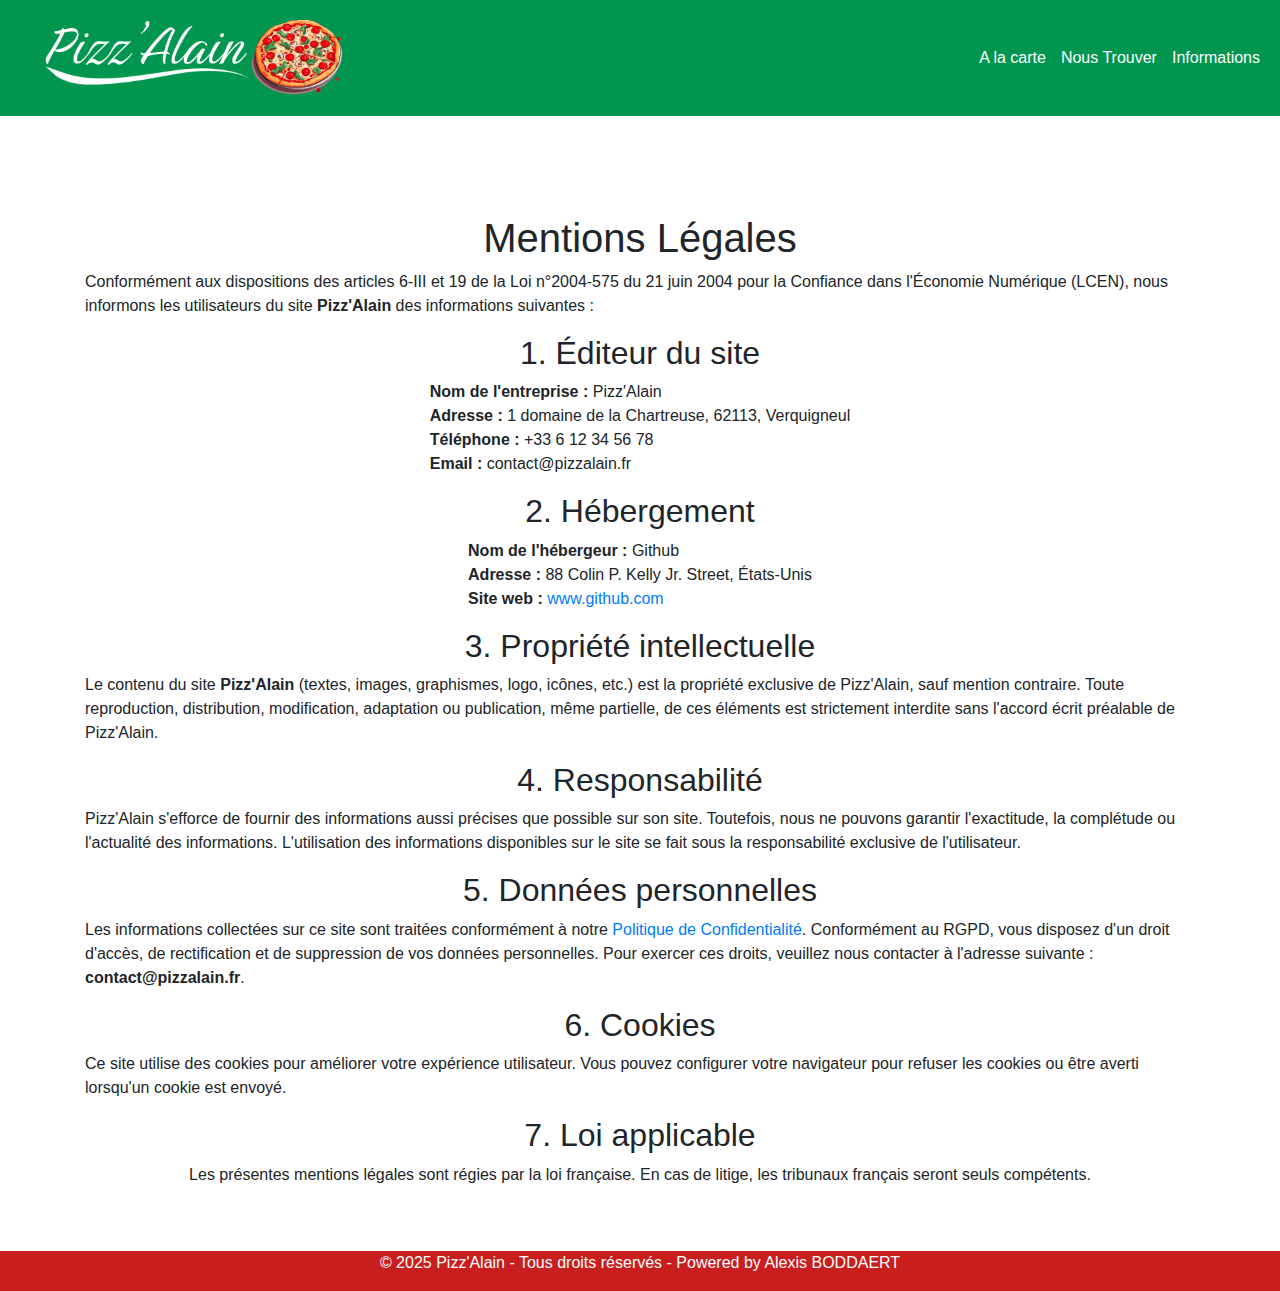
<file: mentions-legales.html>
<!DOCTYPE html>
<html lang="fr">
<head>
    <meta charset="UTF-8">
    <meta name="viewport" content="width=device-width, initial-scale=1.0">
    <title>Mentions Légales</title>
    <link rel="stylesheet" href="style legales.css">
    <link rel="stylesheet" href="https://stackpath.bootstrapcdn.com/bootstrap/4.5.2/css/bootstrap.min.css">
</head>
<body>
    <header id="main-header">
        <div id="left">
            <a href="index.html"><img src="logo_blanc.png" alt="Accueil" class="img-fluid" id="logo"></a>
        </div>
        <div id="right">
            <a href="menu.html" id="menu">A la carte</a>
            <a href="carte.html" id="map">Nous Trouver</a>
            <a href="infos.html" id="login">Informations</a>
        </div>
    </header>

    <main class="container mt-5">
        <h1 class="text-center">Mentions Légales</h1>
        <p>
            Conformément aux dispositions des articles 6-III et 19 de la Loi n°2004-575 du 21 juin 2004 pour la Confiance dans l'Économie Numérique (LCEN), nous informons les utilisateurs du site <strong>Pizz'Alain</strong> des informations suivantes :
        </p>

        <h2>1. Éditeur du site</h2>
        <p>
            <strong>Nom de l'entreprise :</strong> Pizz'Alain<br>
            <strong>Adresse :</strong> 1 domaine de la Chartreuse, 62113, Verquigneul<br>
            <strong>Téléphone :</strong> +33 6 12 34 56 78<br>
            <strong>Email :</strong> contact@pizzalain.fr<br>
        </p>

        <h2>2. Hébergement</h2>
        <p>
            <strong>Nom de l'hébergeur :</strong> Github<br>
            <strong>Adresse :</strong> 88 Colin P. Kelly Jr. Street, États-Unis<br>
            <strong>Site web :</strong> <a href="https://www.github.com" target="_blank">www.github.com</a>
        </p>

        <h2>3. Propriété intellectuelle</h2>
        <p>
            Le contenu du site <strong>Pizz'Alain</strong> (textes, images, graphismes, logo, icônes, etc.) est la propriété exclusive de Pizz'Alain, sauf mention contraire. Toute reproduction, distribution, modification, adaptation ou publication, même partielle, de ces éléments est strictement interdite sans l'accord écrit préalable de Pizz'Alain.
        </p>

        <h2>4. Responsabilité</h2>
        <p>
            Pizz'Alain s'efforce de fournir des informations aussi précises que possible sur son site. Toutefois, nous ne pouvons garantir l'exactitude, la complétude ou l'actualité des informations. L'utilisation des informations disponibles sur le site se fait sous la responsabilité exclusive de l'utilisateur.
        </p>

        <h2>5. Données personnelles</h2>
        <p>
            Les informations collectées sur ce site sont traitées conformément à notre <a href="politique.html">Politique de Confidentialité</a>. Conformément au RGPD, vous disposez d'un droit d'accès, de rectification et de suppression de vos données personnelles. Pour exercer ces droits, veuillez nous contacter à l'adresse suivante : <strong>contact@pizzalain.fr</strong>.
        </p>

        <h2>6. Cookies</h2>
        <p>
            Ce site utilise des cookies pour améliorer votre expérience utilisateur. Vous pouvez configurer votre navigateur pour refuser les cookies ou être averti lorsqu'un cookie est envoyé.
        </p>

        <h2>7. Loi applicable</h2>
        <p>
            Les présentes mentions légales sont régies par la loi française. En cas de litige, les tribunaux français seront seuls compétents.
        </p>
    </main>

    <footer id="footer" class="text-center mt-5">
        <p>© 2025 Pizz'Alain - Tous droits réservés - Powered by Alexis BODDAERT</p>
    </footer>
</body>
</html>
</file>
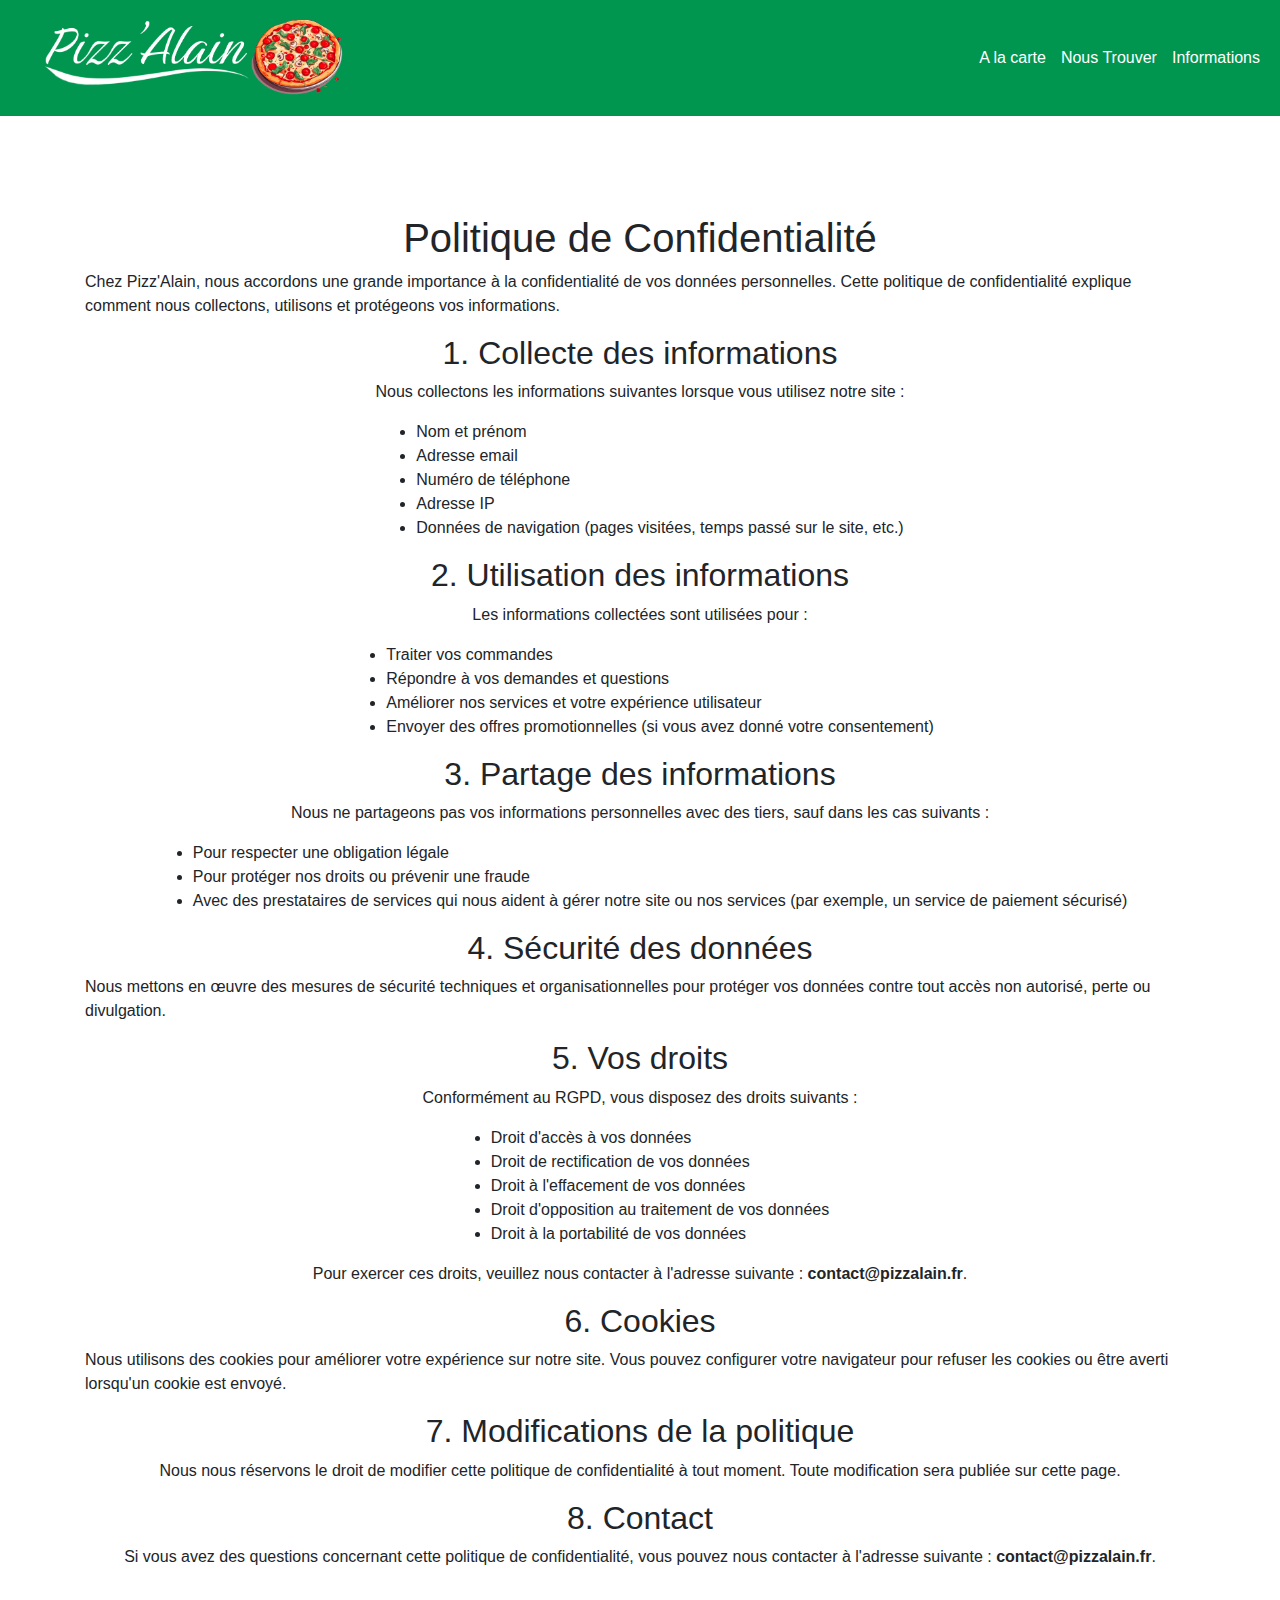
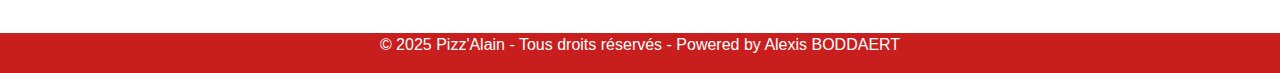
<file: politique.html>
<!DOCTYPE html>
<html lang="fr">
<head>
    <meta charset="UTF-8">
    <meta name="viewport" content="width=device-width, initial-scale=1.0">
    <title>Politique de Confidentialité</title>
    <link rel="stylesheet" href="style politique.css">
    <link rel="stylesheet" href="https://stackpath.bootstrapcdn.com/bootstrap/4.5.2/css/bootstrap.min.css">
</head>
<body>
    <header id="main-header">
        <div id="left">
            <a href="index.html"><img src="logo_blanc.png" alt="Accueil" class="img-fluid" id="logo"></a>
        </div>
        <div id="right">
            <a href="menu.html" id="menu">A la carte</a>
            <a href="carte.html" id="map">Nous Trouver</a>
            <a href="infos.html" id="login">Informations</a>
        </div>
    </header>

    <main class="container mt-5" >
        <h1 class="text-center">Politique de Confidentialité</h1>
        <p>
            Chez Pizz'Alain, nous accordons une grande importance à la confidentialité de vos données personnelles. Cette politique de confidentialité explique comment nous collectons, utilisons et protégeons vos informations.
        </p>

        <h2>1. Collecte des informations</h2>
        <p>
            Nous collectons les informations suivantes lorsque vous utilisez notre site :
        </p>
        <ul>
            <li>Nom et prénom</li>
            <li>Adresse email</li>
            <li>Numéro de téléphone</li>
            <li>Adresse IP</li>
            <li>Données de navigation (pages visitées, temps passé sur le site, etc.)</li>
        </ul>

        <h2>2. Utilisation des informations</h2>
        <p>
            Les informations collectées sont utilisées pour :
        </p>
        <ul>
            <li>Traiter vos commandes</li>
            <li>Répondre à vos demandes et questions</li>
            <li>Améliorer nos services et votre expérience utilisateur</li>
            <li>Envoyer des offres promotionnelles (si vous avez donné votre consentement)</li>
        </ul>

        <h2>3. Partage des informations</h2>
        <p>
            Nous ne partageons pas vos informations personnelles avec des tiers, sauf dans les cas suivants :
        </p>
        <ul>
            <li>Pour respecter une obligation légale</li>
            <li>Pour protéger nos droits ou prévenir une fraude</li>
            <li>Avec des prestataires de services qui nous aident à gérer notre site ou nos services (par exemple, un service de paiement sécurisé)</li>
        </ul>

        <h2>4. Sécurité des données</h2>
        <p>
            Nous mettons en œuvre des mesures de sécurité techniques et organisationnelles pour protéger vos données contre tout accès non autorisé, perte ou divulgation.
        </p>

        <h2>5. Vos droits</h2>
        <p>
            Conformément au RGPD, vous disposez des droits suivants :
        </p>
        <ul>
            <li>Droit d'accès à vos données</li>
            <li>Droit de rectification de vos données</li>
            <li>Droit à l'effacement de vos données</li>
            <li>Droit d'opposition au traitement de vos données</li>
            <li>Droit à la portabilité de vos données</li>
        </ul>
        <p>
            Pour exercer ces droits, veuillez nous contacter à l'adresse suivante : <strong>contact@pizzalain.fr</strong>.
        </p>

        <h2>6. Cookies</h2>
        <p>
            Nous utilisons des cookies pour améliorer votre expérience sur notre site. Vous pouvez configurer votre navigateur pour refuser les cookies ou être averti lorsqu'un cookie est envoyé.
        </p>

        <h2>7. Modifications de la politique</h2>
        <p>
            Nous nous réservons le droit de modifier cette politique de confidentialité à tout moment. Toute modification sera publiée sur cette page.
        </p>

        <h2>8. Contact</h2>
        <p>
            Si vous avez des questions concernant cette politique de confidentialité, vous pouvez nous contacter à l'adresse suivante : <strong>contact@pizzalain.fr</strong>.
        </p>
    </main>

    <footer id="footer" class="text-center mt-5">
        <p>© 2025 Pizz'Alain - Tous droits réservés - Powered by Alexis BODDAERT</p>
    </footer>
</body>
</html>
</file>
<file: style legales.css>
/* Ajout du dégradé de couleur au header */

html, body {
    width: 100%;
    height: 100%;
    font-family: Arial, sans-serif;
    display: flex;
    flex-direction: column;
}

#main-header {
    background: rgb(0, 150, 80); 
    padding: 20px;
    color: white;
    display: flex;
    justify-content: space-between; /* Espace entre les éléments */
    align-items: center; /* Centre les éléments verticalement */
    width: 100%; /* Prend toute la largeur */
}



#main {
    color: rgb(255, 255, 255);
    display: flex;
    flex-direction: column;
    justify-content: center; /* Centre verticalement */
    align-items: center; /* Centre horizontalement */
    margin: 0;
    text-align: center;
    padding-top: 300px;
    padding-bottom: 500px; /* Ajoute de l'espace en bas */
    height: 100vh; /* Définit une hauteur fixe pour #main */
}

#main1 {
    color: rgb(255, 255, 255);
    display: flex;
    flex-direction: column;
    justify-content: center; /* Centre verticalement */
    align-items: center; /* Centre horizontalement */
    flex-grow: 1;
    width: 100%;

    text-align: center;
}


#additional-content { /* Ajoute de l'espace autour du texte */
    background-color: #f8f9fa; /* Couleur de fond claire pour contraste */
    text-align: center; /* Centre le texte */
    color: #333; /* Couleur du texte */
    margin-top: 0; /* Assure qu'il n'y a pas de chevauchement */
}

#left, #right {
    display: flex;
    align-items: center;
}

#right a {
    margin-left: 15px; /* Espace entre les liens de droite */
    color: rgb(255, 255, 255); /* Couleur des liens */
    text-decoration: none; /* Supprime le soulignement des liens */
}

#right a:hover {
    font-weight: bold;
    transition: transform 0.3s ease, color 0.3s ease;
    transform: scale(1.1); 
    
}

#left a {
    color: white;
    text-decoration: none;
    margin-left: 15px;
} 
#left a :hover{
    transition: transform 0.3s ease;
    transform: scale(1.1);
} 

#logo {
    max-width: 300px;
    margin-left: 10px;
}

#titre {
    font-size: 100px;
    font-family: "Birthstone", cursive;
}

#texte {
    font-size: 50px;
    font-family: "Birthstone", cursive;
    margin: 0;
}

#footer {
    background: rgb(200, 30, 30);
    color: rgb(255, 255, 255);
    display: flex;
    justify-content: center; /* Espace entre les éléments */
    align-items: center; /* Centre les éléments verticalement */

    text-align: center;
}


.card-container {
    display: flex;
    justify-content: center; /* Centre les cartes */
    gap: 5px; /* Espacement de 5px entre les cartes */
    flex-wrap: wrap; /* Permet de passer à la ligne si nécessaire */
    padding: 20px; /* Ajoute un peu d’espace autour */
}

.card {
    text-align: center;
    box-shadow: 2px 2px 10px rgba(0, 0, 0, 0.1);
}
.card img {
    width: 100%; /* Ajuste la largeur à celle de la carte */
    height: 200px; /* Hauteur fixe pour toutes les images */
    object-fit: cover; /* Coupe l’image pour qu’elle remplisse le cadre sans déformation */
    border-radius: 5px; /* Optionnel : arrondit légèrement les bords */
}
#maps{
    display: flex;
    justify-content: center;
    align-items: center;
    margin-top: 20px;
}

#Find{
    font-family: "Birthstone", cursive;
    font-size: 75px;
    margin-top: 20px;

}

.container{
    display: flex;
    justify-content: center;
    align-items: center;
    flex-direction: column; /* Aligne les éléments verticalement */
    padding-top: 50px; /* Ajoute un espace au-dessus de la carte */
    padding-bottom: 0px; /* Enlève l'espace en bas */

}

#photol{
    place-items: left;
    margin-left: 20px;
}
</file>
<file: style politique.css>
/* Ajout du dégradé de couleur au header */

html, body {
    width: 100%;
    height: 100%;
    font-family: Arial, sans-serif;
    display: flex;
    flex-direction: column;

    
}

#main-header {
    background: rgb(0, 150, 80); 
    padding: 20px;
    color: white;
    display: flex;
    justify-content: space-between; /* Espace entre les éléments */
    align-items: center; /* Centre les éléments verticalement */
    width: 100%; /* Prend toute la largeur */
}



#main {
    color: rgb(255, 255, 255);
    display: flex;
    flex-direction: column;
    justify-content: center; /* Centre verticalement */
    align-items: center; /* Centre horizontalement */
    margin: 0;
    text-align: center;
    padding-top: 300px;
    padding-bottom: 500px; /* Ajoute de l'espace en bas */
    height: 100vh; /* Définit une hauteur fixe pour #main */
}

#main1 {
    color: rgb(255, 255, 255);
    display: flex;
    flex-direction: column;
    justify-content: center; /* Centre verticalement */
    align-items: center; /* Centre horizontalement */
    flex-grow: 1;
    width: 100%;

    text-align: center;
}


#additional-content { /* Ajoute de l'espace autour du texte */
    background-color: #f8f9fa; /* Couleur de fond claire pour contraste */
    text-align: center; /* Centre le texte */
    color: #333; /* Couleur du texte */
    margin-top: 0; /* Assure qu'il n'y a pas de chevauchement */
}

#left, #right {
    display: flex;
    align-items: center;
}

#right a {
    margin-left: 15px; /* Espace entre les liens de droite */
    color: rgb(255, 255, 255); /* Couleur des liens */
    text-decoration: none; /* Supprime le soulignement des liens */
}

#right a:hover {
    font-weight: bold;
    transition: transform 0.3s ease, color 0.3s ease;
    transform: scale(1.1); 
    
}

#left a {
    color: white;
    text-decoration: none;
    margin-left: 15px;
} 
#left a :hover{
    transition: transform 0.3s ease;
    transform: scale(1.1);
} 

#logo {
    max-width: 300px;
    margin-left: 10px;
}

#titre {
    font-size: 100px;
    font-family: "Birthstone", cursive;
}

#texte {
    font-size: 50px;
    font-family: "Birthstone", cursive;
    margin: 0;
}

#footer {
    background: rgb(200, 30, 30);
    color: rgb(255, 255, 255);
    display: flex;
    justify-content: center; /* Espace entre les éléments */
    align-items: center; /* Centre les éléments verticalement */

    text-align: center;
}


.card-container {
    display: flex;
    justify-content: center; /* Centre les cartes */
    gap: 5px; /* Espacement de 5px entre les cartes */
    flex-wrap: wrap; /* Permet de passer à la ligne si nécessaire */
    padding: 20px; /* Ajoute un peu d’espace autour */
}

.card {
    text-align: center;
    box-shadow: 2px 2px 10px rgba(0, 0, 0, 0.1);
}
.card img {
    width: 100%; /* Ajuste la largeur à celle de la carte */
    height: 200px; /* Hauteur fixe pour toutes les images */
    object-fit: cover; /* Coupe l’image pour qu’elle remplisse le cadre sans déformation */
    border-radius: 5px; /* Optionnel : arrondit légèrement les bords */
}
#maps{
    display: flex;
    justify-content: center;
    align-items: center;
    margin-top: 20px;
}

#Find{
    font-family: "Birthstone", cursive;
    font-size: 75px;
    margin-top: 20px;

}

.container{
    display: flex;
    justify-content: center;
    align-items: center;
    flex-direction: column; /* Aligne les éléments verticalement */
    padding-top: 50px; /* Ajoute un espace au-dessus de la carte */
    padding-bottom: 0px; /* Enlève l'espace en bas */

}

#photol{
    place-items: left;
    margin-left: 20px;
}
</file>
